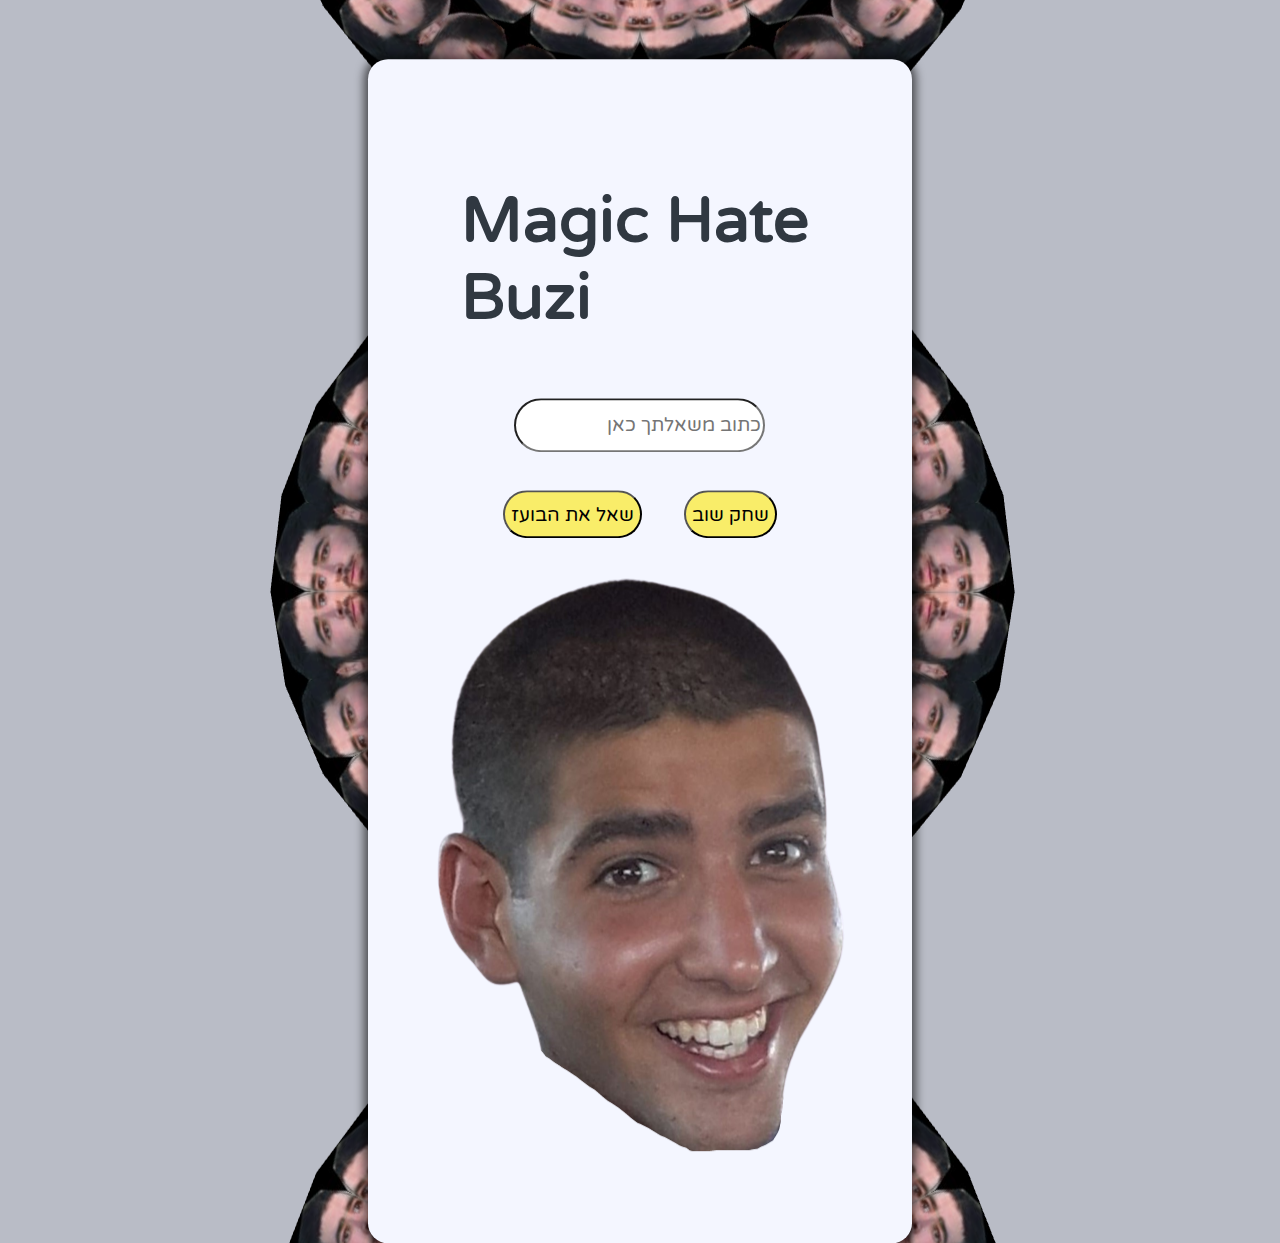
<file: index.html>
<!DOCTYPE html>
<html lang="en">
  <head>
    <meta charset="UTF-8" />
    <meta http-equiv="X-UA-Compatible" content="IE=edge" />
    <meta name="viewport" content="width=device-width, initial-scale=1.0" />
    <title>Magic Hate Buzi</title>
    <link rel="stylesheet" href="style.css" />
    <link
      rel="shortcut icon"
      href="https://cdn-icons-png.flaticon.com/512/6502/6502469.png"
      type="image/x-icon"
    />
  </head>
  <body>
    <div class="container">
      <div class="card">
        <div class="title">
          <h1>Magic Hate Buzi</h1>
        </div>
        <div class="input">
          <input id="inp" type="text" placeholder="כתוב משאלתך כאן" />
        </div>
        <div class="btn">
          <button id="btnSend">שאל את הבועז</button>
          <button id="btnAgain">שחק שוב</button>
        </div>
        <div class="buzi">
          <p id="answer"></p>
          <img id="img" src="bozu22.png" alt="" />
        </div>
      </div>
    </div>

    <script src="script.js"></script>
  </body>
</html>
</file>
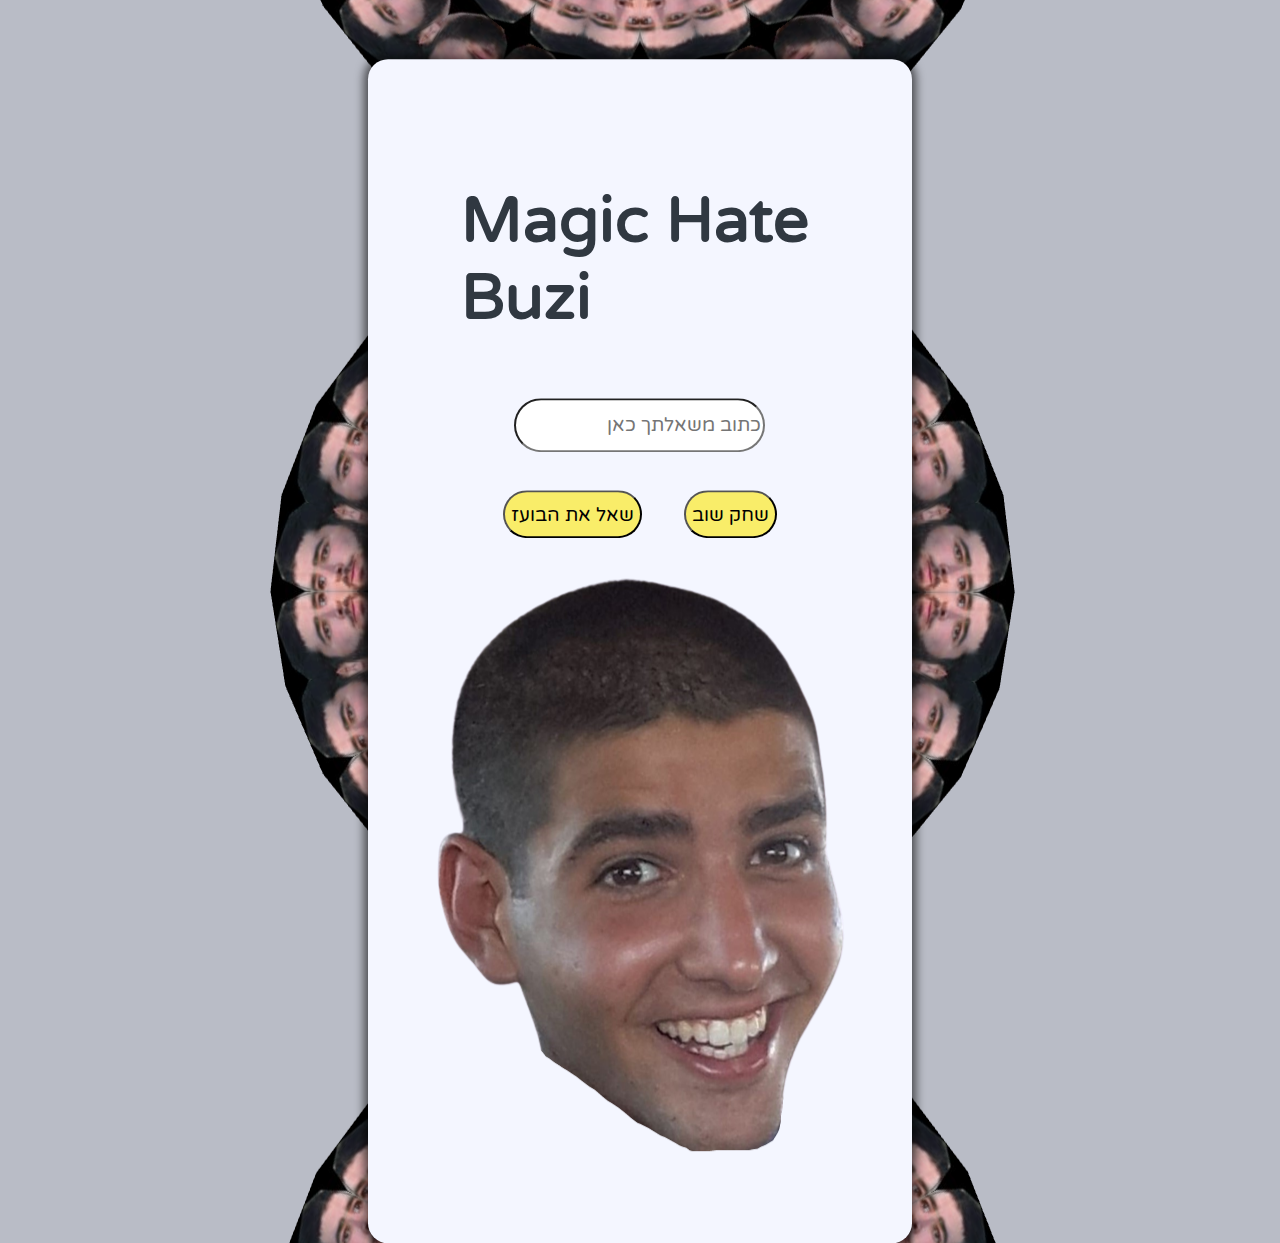
<file: html/index.html>
<!DOCTYPE html>
<html lang="en">
  <head>
    <meta charset="UTF-8" />
    <meta http-equiv="X-UA-Compatible" content="IE=edge" />
    <meta name="viewport" content="width=device-width, initial-scale=1.0" />
    <title>Magic Hate Buzi</title>
    <link rel="stylesheet" href="../Style/style.css" />
    <link
      rel="shortcut icon"
      href="https://cdn-icons-png.flaticon.com/512/6502/6502469.png"
      type="image/x-icon"
    />
  </head>
  <body>
    <div class="container">
      <div class="card">
        <div class="title">
          <h1>Magic Hate Buzi</h1>
        </div>
        <div class="input">
          <input id="inp" type="text" placeholder="כתוב משאלתך כאן" />
        </div>
        <div class="btn">
          <button id="btnSend">שאל את הבועז</button>
          <button id="btnAgain">שחק שוב</button>
        </div>
        <div class="buzi">
          <p id="answer"></p>
          <img id="img" src="../img/bozu22.png" alt="" />
        </div>
      </div>
    </div>

    <script src="../JS/script.js"></script>
  </body>
</html>
</file>
<file: style.css>
@import url("https://fonts.googleapis.com/css2?family=Varela+Round&display=swap");

* {
  font-family: "Varela Round", sans-serif;
}
body {
  margin: 0;
  background-image: url(buzi.png);
  background-position: center;
  background-repeat: repeat;
  background-size: auto;
}

.container {
  margin: auto;
  display: flex;
  justify-content: center;
  justify-items: center;
  transform: translateY(5%);
  background-color: #f4f6ff;
  width: 35vw;
  height: auto;
  padding: 3rem;
  border-radius: 20px;
  box-shadow: 0px 0px 10px 4px rgba(0, 0, 0, 0.6);
}

.card {
  /* background-color: brown; */
  margin: 0;
  width: 80%;
  padding: 2rem;
  display: flex;
  flex-direction: column;
  align-items: center;
}

.input > input {
  direction: rtl;
  height: 3rem;
  width: auto;
  margin: 1.2rem;
  border-radius: 50px;
  font-size: 1.2rem;
}

.btn > #btnSend {
  height: 3rem;
  /* width: 20vw; */
  margin: 1.2rem;
  border-radius: 50px;
  font-size: 1.2rem;
  background-color: #f9ed69;
  outline: none;
  cursor: pointer;
  transition: 0.35s ease-in-out;
}

.btn > #btnSend:hover {
  transform: scale(0.9);
}

#btnAgain {
  height: 3rem;
  /* width: 20vw; */
  margin: 1.2rem;
  border-radius: 50px;
  font-size: 1.2rem;
  background-color: #f9ed69;
  outline: none;
  cursor: pointer;
  transition: 0.35s ease-in-out;
}

.btn > #btnAgain:hover {
  transform: scale(0.9);
}

.input > input:focus {
  outline: 1px solid #000;
}

h1 {
  color: #303841;
  font-size: 4rem;
}

.buzi {
  display: flex;
  justify-content: center;
  align-items: center;
}

#answer {
  z-index: 100;
  /* position: absolute; */
  bottom: 35%;
  color: #000;
  font-size: 3rem;
}

#img {
  z-index: 0;
}

.animation {
  animation-name: mintzRotation;
  animation-duration: 1.4s;
  animation-iteration-count: 1;
}

@keyframes mintzRotation {
  10% {
    transform: rotate(65deg);
  }
  20% {
    transform: rotate(-65deg);
  }
  30% {
    transform: rotate(65deg);
  }
  40% {
    transform: rotate(-65deg);
  }
  50% {
    transform: rotate(65deg);
  }
  60% {
    transform: rotate(-65deg);
  }
  70% {
    transform: rotate(65deg);
  }
  80% {
    transform: rotate(-65deg);
  }
  90% {
    transform: rotate(65deg);
  }
  100% {
    transform: rotate(-65deg);
  }
}

@media screen and (max-width: 600px) {
  .container {
    width: 50%;
  }
  .card {
    width: 100%;
  }
  h1 {
    font-size: 1.59rem;
  }
  .input > .inp {
    font-size: 0.5rem;
  }
  #img {
    height: 50vh;
  }
  #answer {
    font-size: 2rem;
  }
}
</file>
<file: Style/style.css>
@import url("https://fonts.googleapis.com/css2?family=Varela+Round&display=swap");

* {
  font-family: "Varela Round", sans-serif;
}
body {
  margin: 0;
  background-image: url(../img/buzi.png);
  background-position: center;
  background-repeat: repeat;
  background-size: auto;
}

.container {
  margin: auto;
  display: flex;
  justify-content: center;
  justify-items: center;
  transform: translateY(5%);
  background-color: #f4f6ff;
  width: 35vw;
  height: auto;
  padding: 3rem;
  border-radius: 20px;
  box-shadow: 0px 0px 10px 4px rgba(0, 0, 0, 0.6);
}

.card {
  /* background-color: brown; */
  margin: 0;
  width: 80%;
  padding: 2rem;
  display: flex;
  flex-direction: column;
  align-items: center;
}

.input > input {
  direction: rtl;
  height: 3rem;
  width: auto;
  margin: 1.2rem;
  border-radius: 50px;
  font-size: 1.2rem;
}

.btn > #btnSend {
  height: 3rem;
  /* width: 20vw; */
  margin: 1.2rem;
  border-radius: 50px;
  font-size: 1.2rem;
  background-color: #f9ed69;
  outline: none;
  cursor: pointer;
  transition: 0.35s ease-in-out;
}

.btn > #btnSend:hover {
  transform: scale(0.9);
}

#btnAgain {
  height: 3rem;
  /* width: 20vw; */
  margin: 1.2rem;
  border-radius: 50px;
  font-size: 1.2rem;
  background-color: #f9ed69;
  outline: none;
  cursor: pointer;
  transition: 0.35s ease-in-out;
}

.btn > #btnAgain:hover {
  transform: scale(0.9);
}

.input > input:focus {
  outline: 1px solid #000;
}

h1 {
  color: #303841;
  font-size: 4rem;
}

.buzi {
  display: flex;
  justify-content: center;
  align-items: center;
}

#answer {
  z-index: 100;
  /* position: absolute; */
  bottom: 35%;
  color: #000;
  font-size: 3rem;
}

#img {
  z-index: 0;
}

.animation {
  animation-name: mintzRotation;
  animation-duration: 1.4s;
  animation-iteration-count: 1;
}

@keyframes mintzRotation {
  10% {
    transform: rotate(65deg);
  }
  20% {
    transform: rotate(-65deg);
  }
  30% {
    transform: rotate(65deg);
  }
  40% {
    transform: rotate(-65deg);
  }
  50% {
    transform: rotate(65deg);
  }
  60% {
    transform: rotate(-65deg);
  }
  70% {
    transform: rotate(65deg);
  }
  80% {
    transform: rotate(-65deg);
  }
  90% {
    transform: rotate(65deg);
  }
  100% {
    transform: rotate(-65deg);
  }
}

@media screen and (max-width: 600px) {
  .container {
    width: 50%;
  }
  .card {
    width: 100%;
  }
  h1 {
    font-size: 1.59rem;
  }
  .input > .inp {
    font-size: 0.5rem;
  }
  #img {
    height: 50vh;
  }
  #answer {
    font-size: 2rem;
  }
}
</file>
